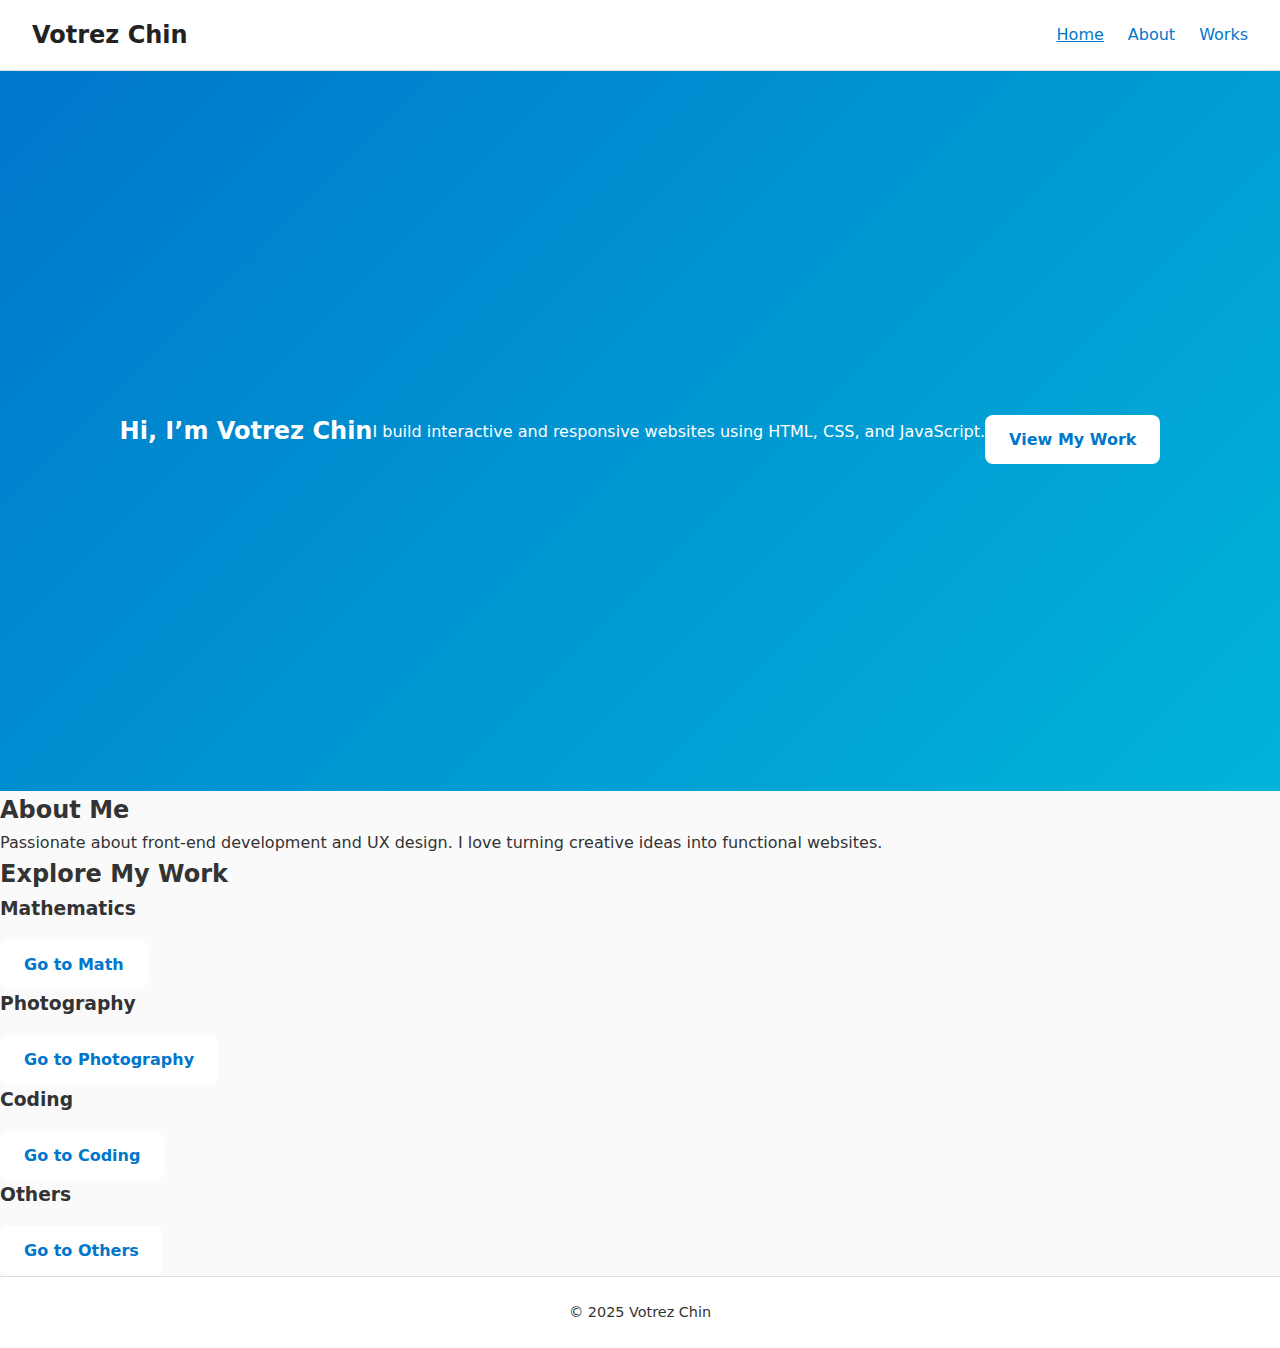
<file: index.html>
<!DOCTYPE html>
<html lang="en">
<head>
  <meta charset="UTF-8">
  <meta name="viewport" content="width=device-width, initial-scale=1.0">
  <title>Votrez Chin | Web Developer</title>
  <link rel="stylesheet" href="css/style.css">
</head>
<body>

  <!-- Navbar -->
  <header class="navbar">
    <h1 class="logo">Votrez Chin</h1>
    <nav>
      <ul>
        <li><a href="#home" class="active">Home</a></li>
        <li><a href="#about">About</a></li>
        <li><a href="#works">Works</a></li>
      </ul>
    </nav>
  </header>

  <!-- Hero Section -->
  <section id="home" class="hero">
    <h2 class="fade-in">Hi, I’m Votrez Chin</h2>
    <p class="fade-in" style="transition-delay: 0.3s;">
      I build interactive and responsive websites using HTML, CSS, and JavaScript.
    </p>
    <a href="#works" class="btn fade-in" style="transition-delay: 0.5s;">View My Work</a>
  </section>

  <!-- About Section -->
  <section id="about" class="about fade-in">
    <h2>About Me</h2>
    <p>Passionate about front-end development and UX design. I love turning creative ideas into functional websites.</p>
  </section>

  <!-- Works Section -->
  <section id="works" class="works fade-in">
    <h2>Explore My Work</h2>
    <div class="works-grid">

      <div class="category-card fade-in" style="transition-delay: 0.2s;">
        <h3>Mathematics</h3>
        <a href="category/mathematics.html" class="btn">Go to Math</a>
      </div>

      <div class="category-card fade-in" style="transition-delay: 0.4s;">
        <h3>Photography</h3>
        <a href="category/photography.html" class="btn">Go to Photography</a>
      </div>

      <div class="category-card fade-in" style="transition-delay: 0.2s;">
        <h3>Coding</h3>
        <a href="category/coding.html" class="btn">Go to Coding</a>
      </div>
      
      <div class="category-card fade-in" style="transition-delay: 0.2s;">
        <h3>Others</h3>
        <a href="category/others.html" class="btn">Go to Others</a>
      </div>
    </div>
  </section>

  <!-- Footer -->
  <footer>
    <p>© 2025 Votrez Chin</p>
  </footer>

  <!-- External JS -->
  <script src="js/script.js"></script>

</body>
</html>
</file>
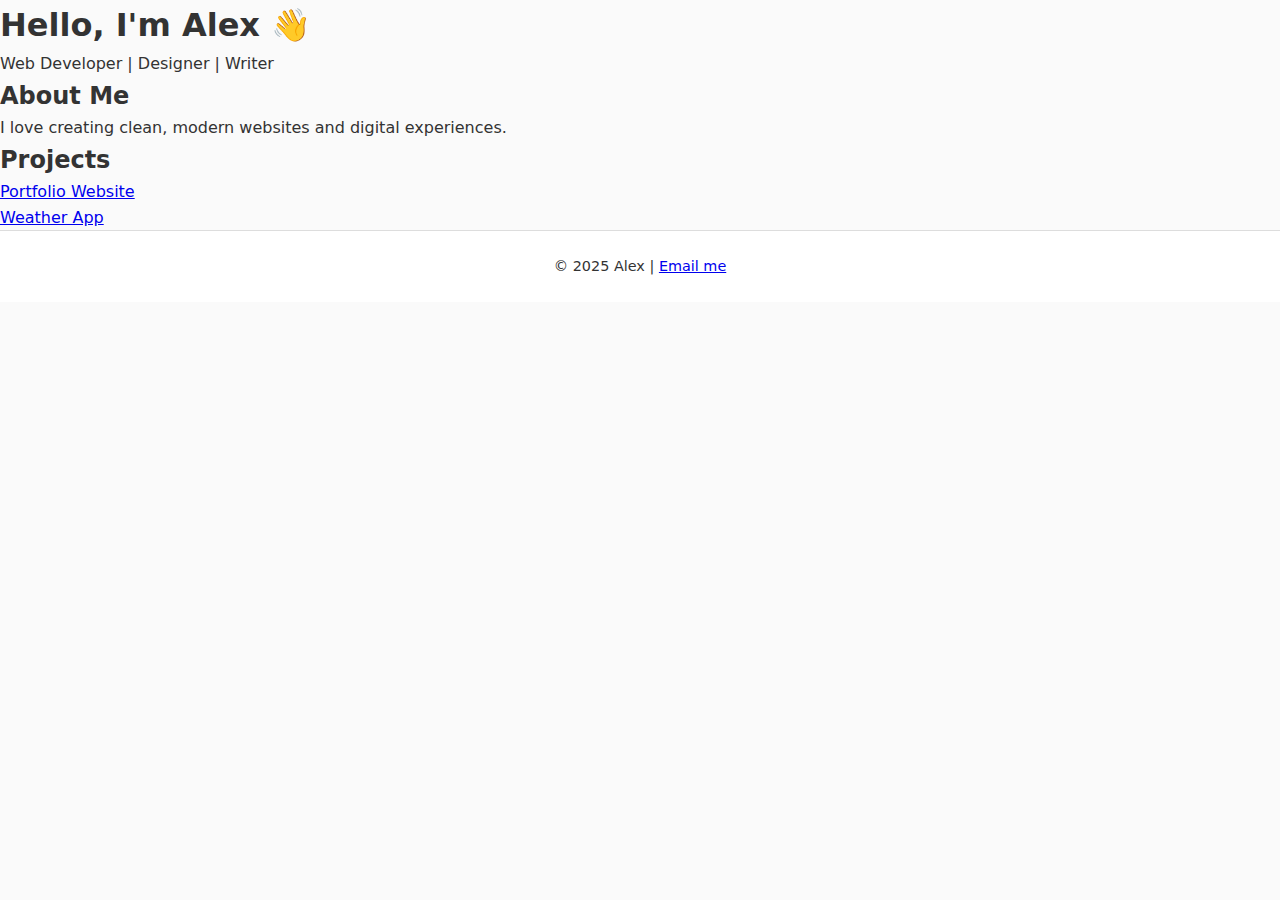
<file: my-website/index.html>
<!-- index.html -->
<!DOCTYPE html>
<html lang="en">
<head>
  <meta charset="UTF-8" />
  <meta name="viewport" content="width=device-width, initial-scale=1.0" />
  <title>My Personal Website</title>
  <link rel="stylesheet" href="style.css" />
</head>
<script src="script.js"></script>
<body>
  <header>
    <h1>Hello, I'm Alex 👋</h1>
    <p>Web Developer | Designer | Writer</p>
  </header>

  <section id="about">
    <h2>About Me</h2>
    <p>I love creating clean, modern websites and digital experiences.</p>
  </section>

  <section id="projects">
    <h2>Projects</h2>
    <ul>
      <li><a href="#">Portfolio Website</a></li>
      <li><a href="#">Weather App</a></li>
    </ul>
  </section>

  <footer>
    <p>© 2025 Alex | <a href="mailto:alex@email.com">Email me</a></p>
  </footer>
</body>
</html>
</file>
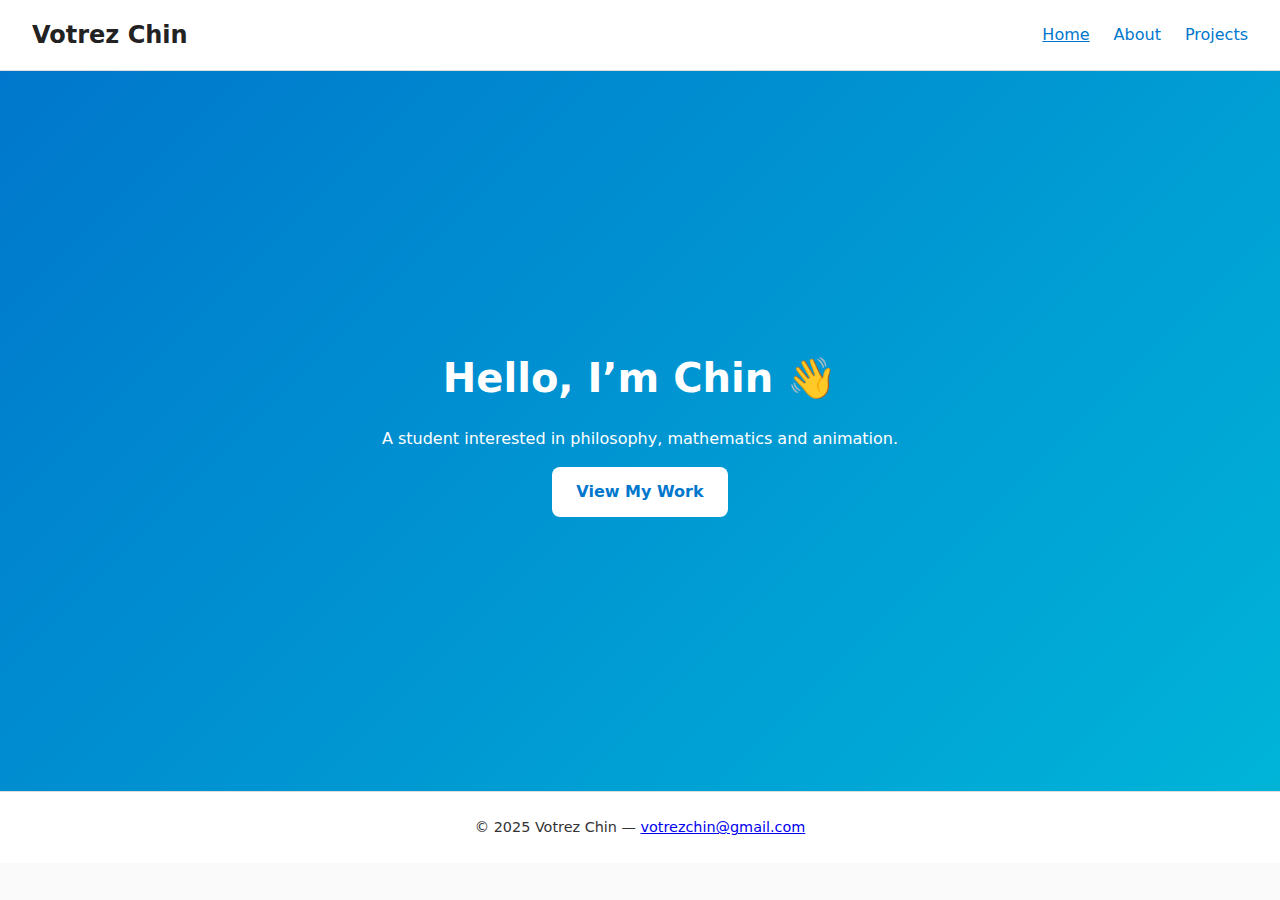
<file: vsite/index.html>
<!DOCTYPE html>
<html lang="en">
<head>
  <meta charset="UTF-8" />
  <meta name="viewport" content="width=device-width, initial-scale=1.0" />
  <title>Chin | Unemployed</title>
  <link rel="stylesheet" href="style.css" />
</head>
<body>
  <header class="navbar">
    <h1 class="logo">Votrez Chin</h1>
    <nav>
      <ul>
        <li><a href="index.html" class="active">Home</a></li>
        <li><a href="about.html">About</a></li>
        <li><a href="projects.html">Projects</a></li>
      </ul>
    </nav>
  </header>

  <section class="hero">
    <div class="hero-content">
      <h2>Hello, I’m Chin 👋</h2>
      <p>A student interested in philosophy, mathematics and animation.</p>
      <a href="projects.html" class="btn">View My Work</a>
    </div>
  </section>

  <footer>
    <p>© 2025 Votrez Chin — <a href="votrezchin@gmail.com">votrezchin@gmail.com</a></p>
  </footer>

  <script src="script.js"></script>
</body>
</html>
</file>
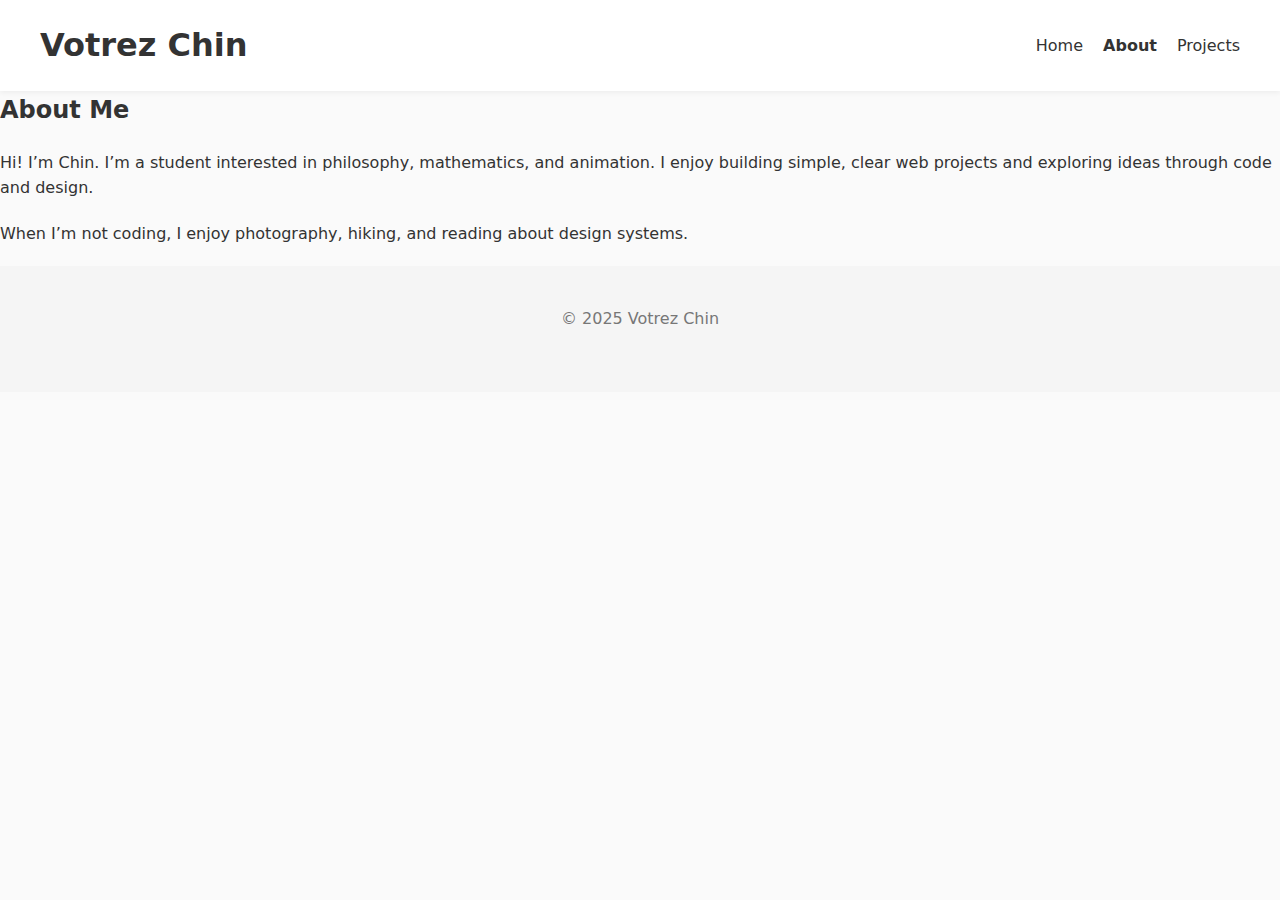
<file: about.html>
<!DOCTYPE html>
<html lang="en">
<head>
  <meta charset="UTF-8" />
  <meta name="viewport" content="width=device-width, initial-scale=1.0" />
  <title>About | Votrez Chin</title>
  <link rel="stylesheet" href="style.css" />
</head>
<body>
  <header class="navbar">
    <h1 class="logo">Votrez Chin</h1>
    <nav>
      <ul>
        <li><a href="index.html">Home</a></li>
        <li><a href="about.html" class="active">About</a></li>
        <li><a href="projects.html">Projects</a></li>
      </ul>
    </nav>
  </header>

  <main class="container">
    <h2>About Me</h2>
    <p>Hi! I’m Chin. I’m a student interested in philosophy, mathematics, and animation. I enjoy building simple, clear web projects and exploring ideas through code and design.</p>

    <p>When I’m not coding, I enjoy photography, hiking, and reading about design systems.</p>
  </main>

  <footer>
    <p>© 2025 Votrez Chin</p>
  </footer>
</body>
</html>
</file>
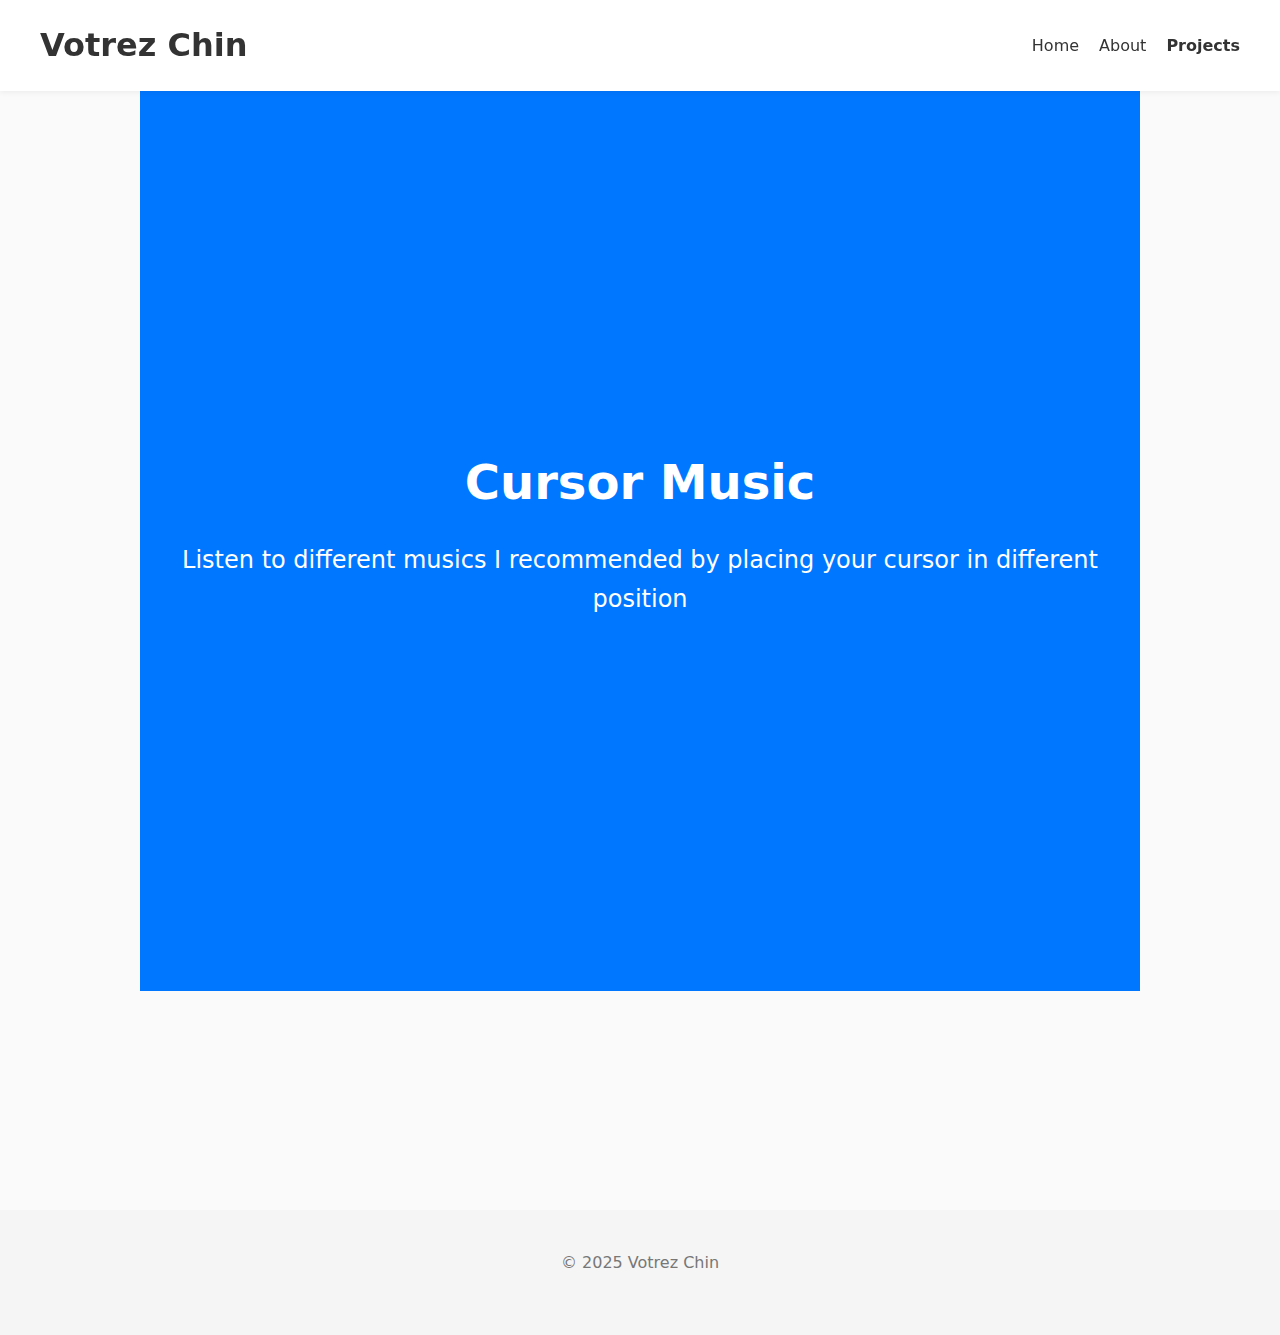
<file: pointerDJ.html>
<!DOCTYPE html>
<html lang="en">
<head>
  <meta charset="UTF-8">
  <meta name="viewport" content="width=device-width, initial-scale=1.0">
  <title>Pointer DJ | Votrez Chin</title>
  <link rel="stylesheet" href="style.css">
</head>
<body>

  <!-- Navbar -->
  <header class="navbar">
    <h1 class="logo">Votrez Chin</h1>
    <nav>
      <ul>
        <li><a href="index.html">Home</a></li>
        <li><a href="index.html#about">About</a></li>
        <li><a href="index.html#projects" class="active">Projects</a></li>
      </ul>
    </nav>
  </header>

  <!-- Project Hero -->
  <section class="hero">
    <h2>Cursor Music</h2>
    <p>Listen to different musics I recommended by placing your cursor in different position</p>
  </section>

  <!-- Interactive DJ Section -->
  <section class="projects fade-in">
    <h2>Try It!</h2>
    <div id="pointer-dj-container">
      <!-- Your interactive grid will appear here -->
    </div>
  </section>

  <footer>
    <p>© 2025 Votrez Chin</p>
  </footer>

  <script src="pointerDJ.js"></script>
</body>
</html>
</file>
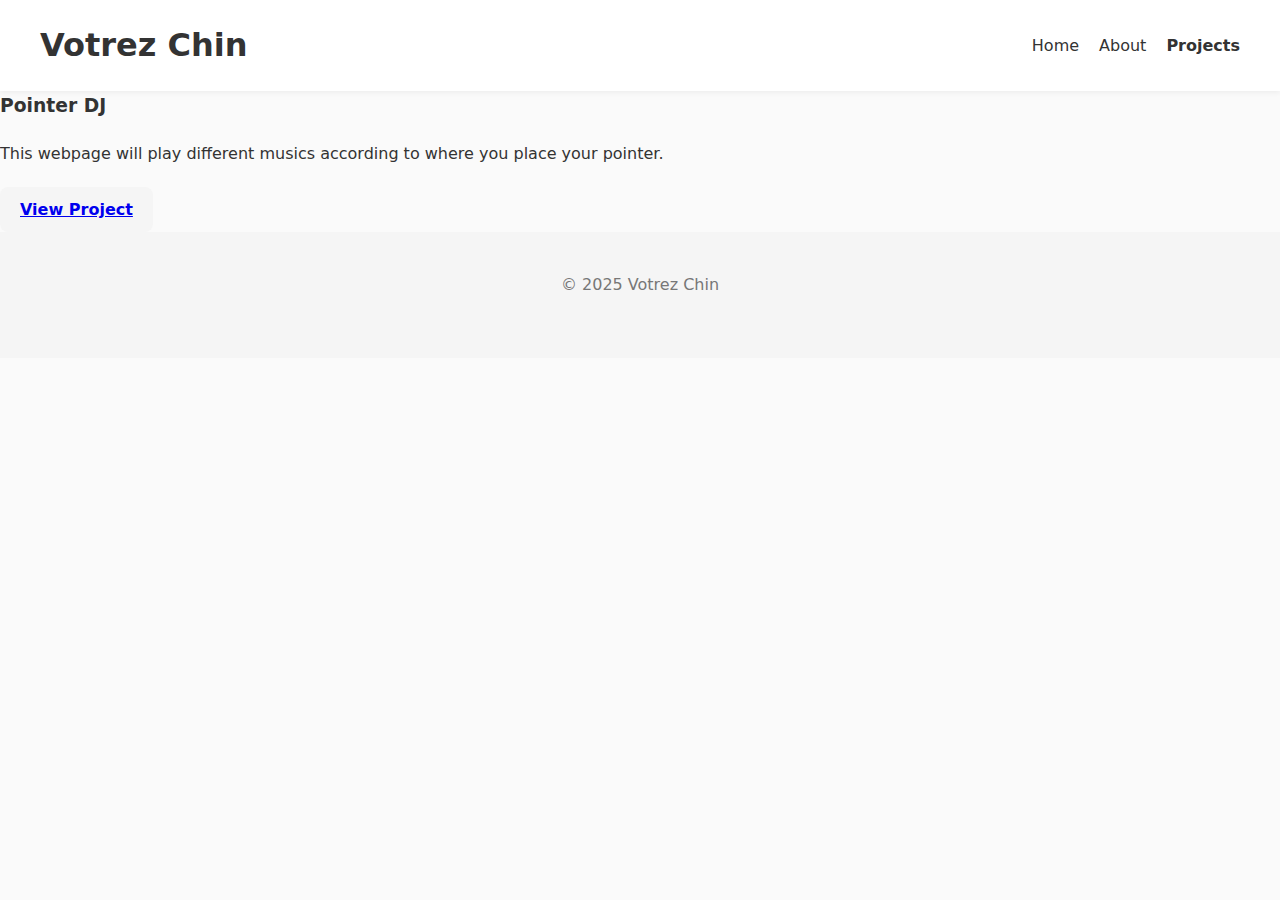
<file: projects.html>
<!DOCTYPE html>
<html lang="en">
<head>
  <meta charset="UTF-8" />
  <meta name="viewport" content="width=device-width, initial-scale=1.0" />
  <title>Projects | Votrez Chin</title>
  <link rel="stylesheet" href="style.css" />
</head>
<body>
  <header class="navbar">
    <h1 class="logo">Votrez Chin</h1>
    <nav>
      <ul>
        <li><a href="index.html">Home</a></li>
        <li><a href="about.html">About</a></li>
        <li><a href="projects.html" class="active">Projects</a></li>
      </ul>
    </nav>
  </header>

<main class="container">
    <div class="project">
      <h3>Pointer DJ</h3>
      <p>This webpage will play different musics according to where you place your pointer.</p>
      <a href="pointerDJ.html" class="btn">View Project</a>
    </div>
  </div>
</main>


  <footer>
    <p>© 2025 Votrez Chin</p>
  </footer>
</body>
</html>
</file>
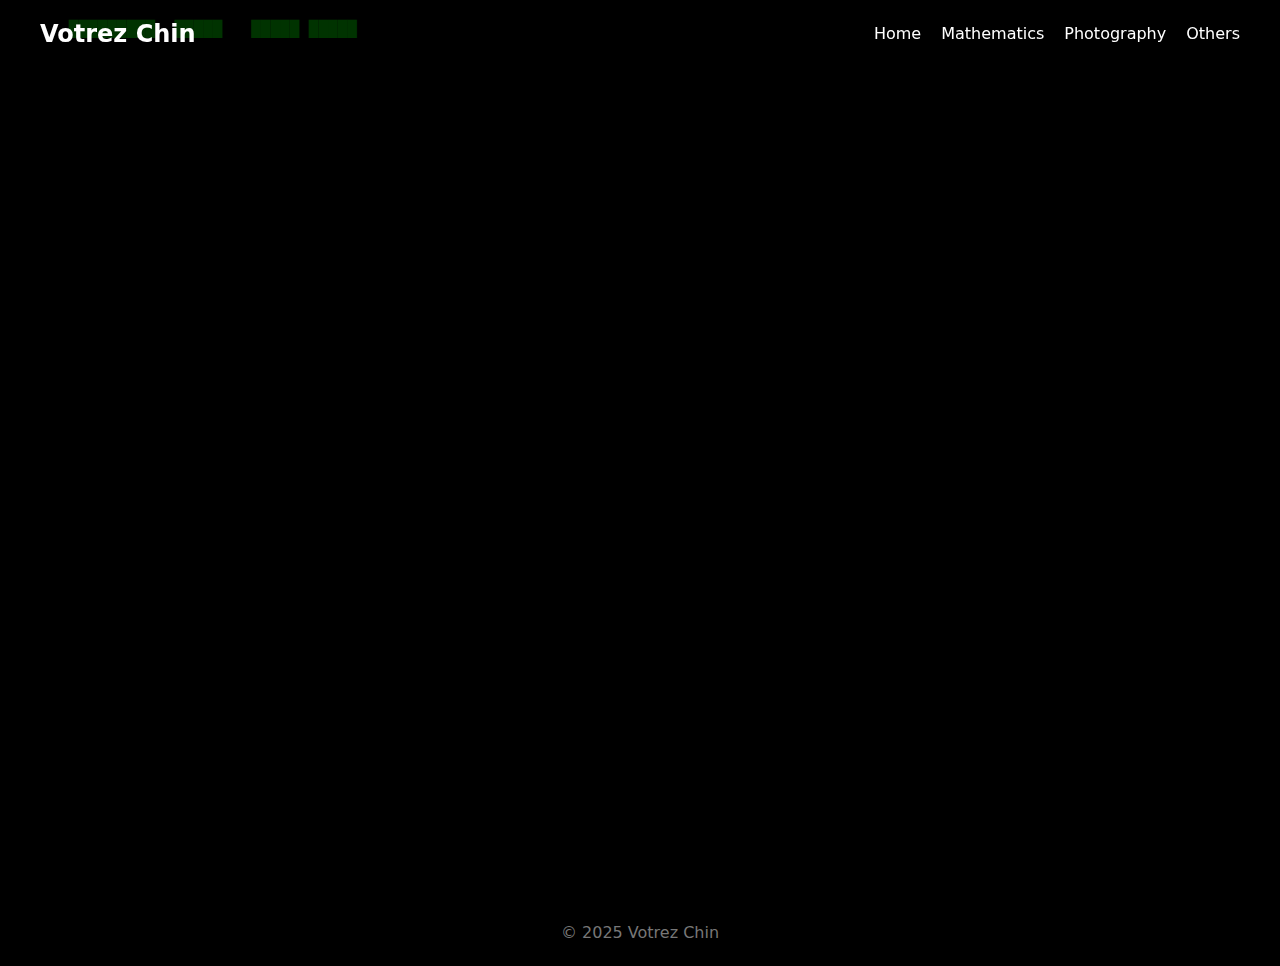
<file: category/coding.html>
<!DOCTYPE html>
<html lang="en">
<head>
  <meta charset="UTF-8" />
  <meta name="viewport" content="width=device-width, initial-scale=1.0" />
  <title>Coding | Votrez Chin</title>
  <link rel="stylesheet" href="../css/coding.css" />
</head>
<body>
  <!-- Hidden Navbar -->
  <header class="navbar">
    <h1 class="logo">Votrez Chin</h1>
    <nav>
      <ul>
        <li><a href="../index.html">Home</a></li>
        <li><a href="mathematics.html">Mathematics</a></li>
        <li><a href="photography.html">Photography</a></li>
        <li><a href="others.html">Others</a></li>
      </ul>
    </nav>
  </header>

  <!-- Banner / Pre-rendered Text -->
  <section class="terminal">
    <pre id="terminal-block"></pre>
    <div class="input-line" id="input-line" style="display:none;">
      <span class="prompt">$guest@Votrez-chin.github.io: </span>
      <span class="terminal-input-container">
        <span id="terminal-input" class="terminal-input" contenteditable="true"></span>
        <span class="cursor"></span>
      </span>
    </div>
  </section>

  <footer>
    <p>© 2025 Votrez Chin</p>
  </footer>

  <script src="../js/coding.js"></script>
</body>
</html>
</file>
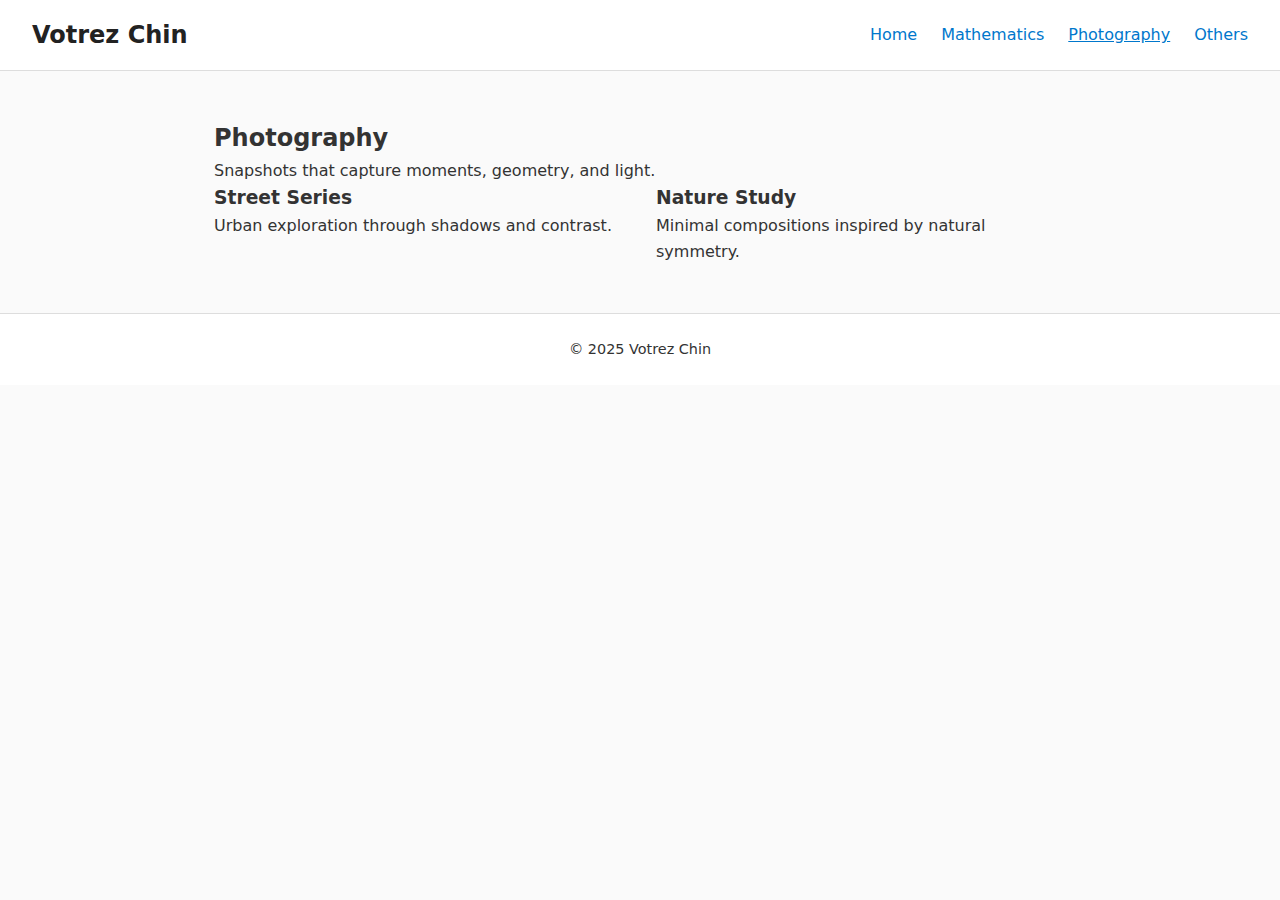
<file: category/photography.html>
<!DOCTYPE html>
<html lang="en">
<head>
  <meta charset="UTF-8">
  <meta name="viewport" content="width=device-width, initial-scale=1.0">
  <title>Photography | Votrez Chin</title>
  <link rel="stylesheet" href="../css/style.css">
</head>
<body>
  <header class="navbar">
    <h1 class="logo">Votrez Chin</h1>
    <nav>
      <ul>
        <li><a href="../index.html">Home</a></li>
        <li><a href="mathematics.html">Mathematics</a></li>
        <li><a href="photography.html" class="active">Photography</a></li>
        <li><a href="others.html">Others</a></li>
      </ul>
    </nav>
  </header>

  <main class="container fade-in">
    <h2>Photography</h2>
    <p>Snapshots that capture moments, geometry, and light.</p>
    <div class="projects-grid">
      <div class="project-card">
        <h3>Street Series</h3>
        <p>Urban exploration through shadows and contrast.</p>
      </div>
      <div class="project-card">
        <h3>Nature Study</h3>
        <p>Minimal compositions inspired by natural symmetry.</p>
      </div>
    </div>
  </main>

  <footer>
    <p>© 2025 Votrez Chin</p>
  </footer>

  <script src="../js/script.js" defer></script>
</body>
</html>
</file>
<file: css/style.css>
/* Global styles */
* {
  margin: 0;
  padding: 0;
  box-sizing: border-box;
}

body {
  font-family: "Inter", system-ui, sans-serif;
  color: #333;
  background-color: #fafafa;
  line-height: 1.6;
}

/* Navbar */
.navbar {
  display: flex;
  justify-content: space-between;
  align-items: center;
  padding: 1rem 2rem;
  background-color: #ffffff;
  border-bottom: 1px solid #ddd;
  position: sticky;
  top: 0;
}

.navbar .logo {
  font-weight: 700;
  font-size: 1.5rem;
  color: #222;
}

.navbar ul {
  display: flex;
  list-style: none;
  gap: 1.5rem;
}

.navbar a {
  color: #0077cc;
  text-decoration: none;
  font-weight: 500;
}

.navbar a.active,
.navbar a:hover {
  text-decoration: underline;
}

/* Hero section */
.hero {
  display: flex;
  align-items: center;
  justify-content: center;
  text-align: center;
  height: 80vh;
  background: linear-gradient(135deg, #0077cc 0%, #00b4d8 100%);
  color: white;
  padding: 2rem;
}

.hero-content h2 {
  font-size: 2.5rem;
  margin-bottom: 1rem;
}

.btn {
  display: inline-block;
  background: white;
  color: #0077cc;
  padding: 0.75rem 1.5rem;
  border-radius: 8px;
  text-decoration: none;
  font-weight: 600;
  margin-top: 1rem;
}

.btn:hover {
  background: #e0e0e0;
}

/* Footer */
footer {
  text-align: center;
  padding: 1.5rem;
  font-size: 0.9rem;
  border-top: 1px solid #ddd;
  background: #fff;
}

.container {
  max-width: 900px;
  margin: 3rem auto;
  padding: 0 1.5rem;
}

.projects-grid {
  display: grid;
  grid-template-columns: repeat(auto-fit, minmax(250px, 1fr));
  gap: 2rem;
}

.project {
  background: white;
  border-radius: 12px;
  padding: 1.5rem;
  box-shadow: 0 4px 10px rgba(0,0,0,0.05);
}
</file>
<file: my-website/style.css>
/* Global styles */
* {
  margin: 0;
  padding: 0;
  box-sizing: border-box;
}

body {
  font-family: "Inter", system-ui, sans-serif;
  color: #333;
  background-color: #fafafa;
  line-height: 1.6;
}

/* Navbar */
.navbar {
  display: flex;
  justify-content: space-between;
  align-items: center;
  padding: 1rem 2rem;
  background-color: #ffffff;
  border-bottom: 1px solid #ddd;
  position: sticky;
  top: 0;
}

.navbar .logo {
  font-weight: 700;
  font-size: 1.5rem;
  color: #222;
}

.navbar ul {
  display: flex;
  list-style: none;
  gap: 1.5rem;
}

.navbar a {
  color: #0077cc;
  text-decoration: none;
  font-weight: 500;
}

.navbar a.active,
.navbar a:hover {
  text-decoration: underline;
}

/* Hero section */
.hero {
  display: flex;
  align-items: center;
  justify-content: center;
  text-align: center;
  height: 80vh;
  background: linear-gradient(135deg, #0077cc 0%, #00b4d8 100%);
  color: white;
  padding: 2rem;
}

.hero-content h2 {
  font-size: 2.5rem;
  margin-bottom: 1rem;
}

.btn {
  display: inline-block;
  background: white;
  color: #0077cc;
  padding: 0.75rem 1.5rem;
  border-radius: 8px;
  text-decoration: none;
  font-weight: 600;
  margin-top: 1rem;
}

.btn:hover {
  background: #e0e0e0;
}

/* Footer */
footer {
  text-align: center;
  padding: 1.5rem;
  font-size: 0.9rem;
  border-top: 1px solid #ddd;
  background: #fff;
}

.container {
  max-width: 900px;
  margin: 3rem auto;
  padding: 0 1.5rem;
}

.projects-grid {
  display: grid;
  grid-template-columns: repeat(auto-fit, minmax(250px, 1fr));
  gap: 2rem;
}

.project {
  background: white;
  border-radius: 12px;
  padding: 1.5rem;
  box-shadow: 0 4px 10px rgba(0,0,0,0.05);
}
</file>
<file: vsite/style.css>
/* Global styles */
* {
  margin: 0;
  padding: 0;
  box-sizing: border-box;
}

body {
  font-family: "Inter", system-ui, sans-serif;
  color: #333;
  background-color: #fafafa;
  line-height: 1.6;
}

/* Navbar */
.navbar {
  display: flex;
  justify-content: space-between;
  align-items: center;
  padding: 1rem 2rem;
  background-color: #ffffff;
  border-bottom: 1px solid #ddd;
  position: sticky;
  top: 0;
}

.navbar .logo {
  font-weight: 700;
  font-size: 1.5rem;
  color: #222;
}

.navbar ul {
  display: flex;
  list-style: none;
  gap: 1.5rem;
}

.navbar a {
  color: #0077cc;
  text-decoration: none;
  font-weight: 500;
}

.navbar a.active,
.navbar a:hover {
  text-decoration: underline;
}

/* Hero section */
.hero {
  display: flex;
  align-items: center;
  justify-content: center;
  text-align: center;
  height: 80vh;
  background: linear-gradient(135deg, #0077cc 0%, #00b4d8 100%);
  color: white;
  padding: 2rem;
}

.hero-content h2 {
  font-size: 2.5rem;
  margin-bottom: 1rem;
}

.btn {
  display: inline-block;
  background: white;
  color: #0077cc;
  padding: 0.75rem 1.5rem;
  border-radius: 8px;
  text-decoration: none;
  font-weight: 600;
  margin-top: 1rem;
}

.btn:hover {
  background: #e0e0e0;
}

/* Footer */
footer {
  text-align: center;
  padding: 1.5rem;
  font-size: 0.9rem;
  border-top: 1px solid #ddd;
  background: #fff;
}

.container {
  max-width: 900px;
  margin: 3rem auto;
  padding: 0 1.5rem;
}

.projects-grid {
  display: grid;
  grid-template-columns: repeat(auto-fit, minmax(250px, 1fr));
  gap: 2rem;
}

.project {
  background: white;
  border-radius: 12px;
  padding: 1.5rem;
  box-shadow: 0 4px 10px rgba(0,0,0,0.05);
}
</file>
<file: style.css>
/* Reset & Body */
* {
  margin: 0;
  padding: 0;
  box-sizing: border-box;
}

body {
  font-family: "Inter", system-ui, sans-serif;
  color: #333;
  background-color: #fafafa;
  line-height: 1.6;
  scroll-behavior: smooth;
}

/* Navbar */
.navbar {
  display: flex;
  justify-content: space-between;
  align-items: center;
  padding: 20px 40px;
  background-color: white;
  box-shadow: 0 2px 5px rgba(0,0,0,0.05);
  position: sticky;
  top: 0;
  z-index: 100;
}

.navbar ul {
  display: flex;
  list-style: none;
  gap: 20px;
}

.navbar a {
  text-decoration: none;
  color: #333;
}

.navbar a.active {
  font-weight: bold;
}

/* Hero Section */
.hero {
  display: flex;
  flex-direction: column;
  justify-content: center; /* vertical centering */
  align-items: center;     /* horizontal centering */
  text-align: center;      /* center text inside elements */
  height: 100vh;
  background-color: #0077ff;
  color: white;
  gap: 20px; /* vertical spacing between elements */
  padding: 0 20px;
}

.hero h2 {
  margin: 0;  /* remove default top/bottom margins */
  font-size: 3rem;
  text-align: center; /* ensures heading text is centered */
}


.hero p {
  font-size: 1.5rem;
  margin-bottom: 20px;
}

.hero .btn {
  display: inline-block;
  margin: 0 auto; /* centers horizontally */
  padding: 10px 20px;
  background-color: white;
  color: #0077ff;
  border-radius: 8px;
  font-weight: bold;
  transition: background 0.3s, color 0.3s;
}


.hero .btn:hover {
  background-color: #e0e0e0;
  color: #005fcc;
}

/* Sections */
section {
  padding: 80px 20px;
  max-width: 1000px;
  margin: 0 auto;
}

h2, h3 {
  margin-bottom: 20px;
}

p {
  margin-bottom: 20px;
}

/* Projects Grid */
.projects-grid {
  display: grid;
  grid-template-columns: repeat(auto-fit, minmax(250px, 1fr));
  gap: 20px;
  margin-top: 40px;
}

.project-card {
  background-color: white;
  padding: 20px;
  border-radius: 12px;
  box-shadow: 0 4px 15px rgba(0,0,0,0.05);
  transition: transform 0.3s, box-shadow 0.3s;
}

.project-card:hover {
  transform: translateY(-5px);
  box-shadow: 0 8px 25px rgba(0,0,0,0.1);
}

/* Buttons */
.btn {
  display: inline-block;
  padding: 10px 20px;
  background-color: #f5f5f5;
  border-radius: 8px;
  font-weight: bold;
  transition: background 0.3s, color 0.3s;
}

.btn:hover {
  background-color: #e0e0e0;
}

/* Fade-in Animation */
.fade-in {
  opacity: 0;
  transform: translateY(20px);
  animation: fadeInUp 1s forwards;
  animation-delay: 0.2s;
}

@keyframes fadeInUp {
  to {
    opacity: 1;
    transform: translateY(0);
  }
}

/* Footer */
footer {
  text-align: center;
  padding: 40px 20px;
  color: #777;
  background-color: #f5f5f5;
}
</file>
<file: css/coding.css>
/* Body & Reset */
* {
  margin: 0;
  padding: 0;
  box-sizing: border-box;
}

body {
  font-family: "Inter", system-ui, sans-serif;
  background-color: #000;
  color: #fff;
  line-height: 1.6;
  min-height: 100vh;
  overflow-x: hidden;
}

/* Hidden Navbar */
.navbar {
  display: flex;
  justify-content: space-between;
  align-items: center;
  padding: 15px 40px;
  position: fixed;
  top: 0;
  width: 100%;
  background-color: rgba(0,0,0,0.8);
  opacity: 0;
  transition: opacity 0.3s ease;
  z-index: 100;
}

.navbar:hover {
  opacity: 1;
}

.navbar ul {
  display: flex;
  list-style: none;
  gap: 20px;
}

.navbar a {
  color: #fff;
  text-decoration: none;
  font-weight: 500;
}

.navbar a:hover {
  color: #f0f0f0;
}

.navbar .logo {
  font-weight: bold;
  font-size: 1.5rem;
}

/* Banner / Typewriter effect */
.banner {
  text-align: left;  
  color: #0f0;       
  font-family: monospace;
  padding: 80px 40px 40px 40px;
  white-space: pre;  
}

#banner-message {
  margin-top: 20px;
  font-size: 1rem;
  color: #fff;
}

/* Terminal Body */

.terminal {
  background-color: #000;
  color: #0f0;
  font-family: monospace;
  padding: 20px 40px;
  min-height: 100vh;
  overflow-y: auto;
}

#terminal-block {
  white-space: pre;
  font-size: 1rem;
  line-height: 1.2;
}

/* Input line */
.input-line {
  display: flex;
  align-items: center;
  margin-top: 0;
}

.prompt {
  color: #0f0;
  font-size: 1rem;
}

.terminal-input-container {
  position: relative;
  display: inline-flex;
  background-color: #000;
  color: #0f0;
}

.terminal-input {
  outline: none;
  background-color: transparent;
  color: inherit;
  caret-color: transparent; /* hide native caret */
  white-space: pre;
  font-size: 1rem;
}

/* Blinking cursor */
.cursor {
  width: 10px;
  height: 1.75em;
  background-color: #0f0;
  margin-left: 2px;
  animation: blink 1s steps(2, start) infinite;
}

@keyframes blink {
  0%, 50% { opacity: 1; }
  50.1%, 100% { opacity: 0; }
}

/* Footer */
footer {
  text-align: center;
  padding: 20px;
  color: #777;
}
</file>
